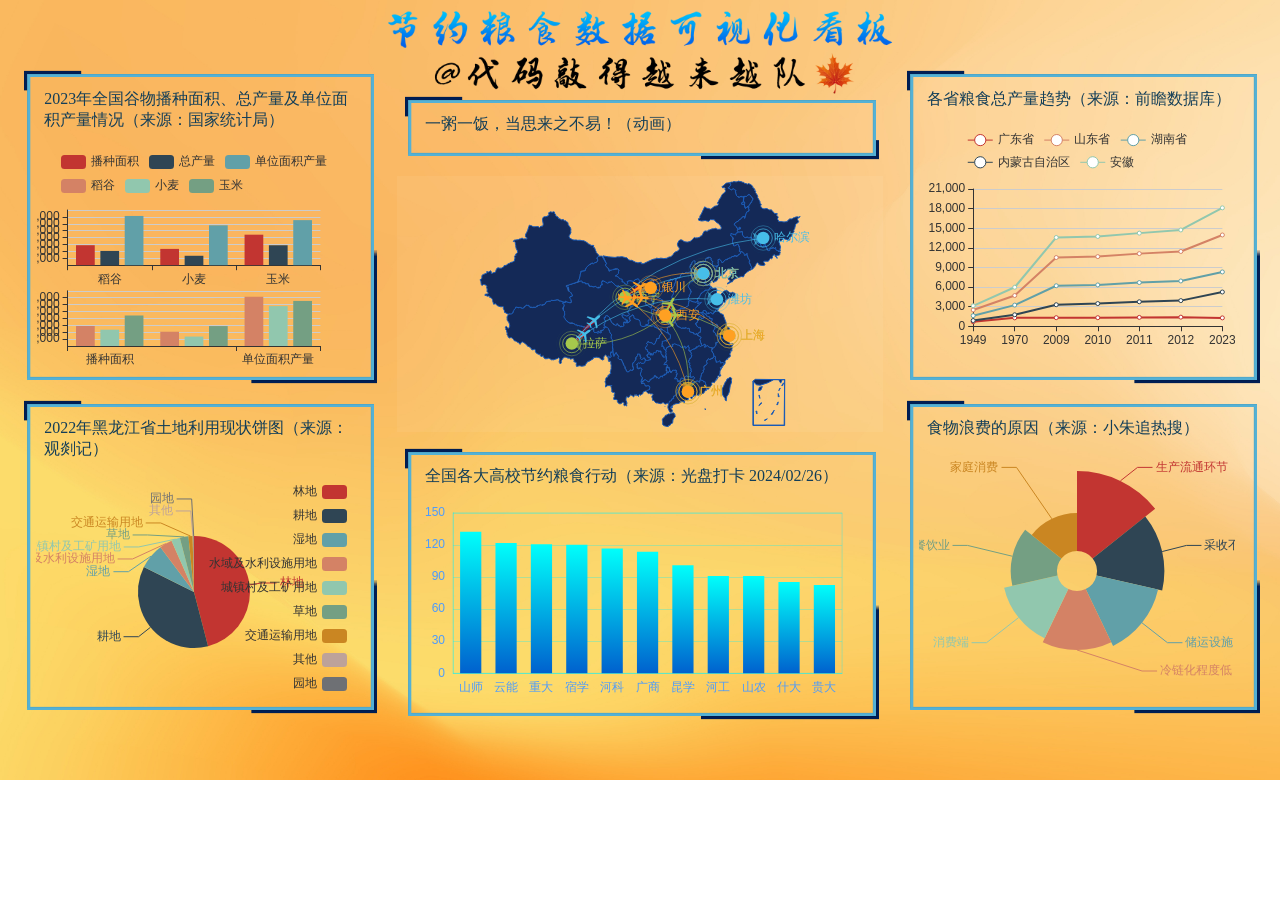
<file: Food conservation data visualization project/index.html>
<!DOCTYPE html>
<html lang="en">
  <head>
    <meta charset="UTF-8" />
    <meta name="viewport" content="width=device-width, initial-scale=1.0" />
    <title>数据可视化项目</title>
    <link rel="stylesheet" href="fonts/icomoon.css" />
    <link rel="stylesheet" href="css/index.css" />
    <script src="js/echarts.min.js"></script>
    <script src="js/flexible.js"></script>
    <script src="js/jquery.min.js"></script>
  </head>

  <body>
    <!-- 父容器大盒子 -->
    <div class="viewport">

      <div class="column">

        <div class="point panel">
          <div class="inner">
            <h3>2023年全国谷物播种面积、总产量及单位面积产量情况（来源：国家统计局）</h3>
            <div class="chart">
              <div class="czm3"></div>
            </div>
          </div>
        </div>

        <!-- 2022年黑龙江省土地利用现状 -->
        <div class="point panel">
          <div class="inner">
            <h3>2022年黑龙江省土地利用现状饼图（来源：观剡记）</h3>
            <div class="chart">
              <div class="pie"></div>
            </div>
          </div>
        </div>
      </div>



      <div class="column">
          <div class="point1 panel">
              <div class="inner">
                  <h3>一粥一饭，当思来之不易！（动画）</h3>
                  <div class="czm5"></div>
                  <div class="chart">

                  </div>
              </div>
          </div>


        <!-- 地图模块 -->
        <div class="map">
<!--          <h3>-->
<!--            <span class="icon-cube"></span>-->
<!--            粮食数据统计-->
<!--          </h3>-->
          <div class="chart">
            <div class="geo"></div>
          </div>
        </div>

        <!-- 全国各大高校节约粮食行动 -->
        <div class="users panel">
          <div class="inner">
            <h3>全国各大高校节约粮食行动（来源：光盘打卡 2024/02/26）</h3>
            <div class="chart">
              <div class="bar"></div>
            </div>
          </div>
        </div>
      </div>


<!--      各省粮食总产量趋势（万吨）-->
      <div class="column">
        <div class="point panel">
          <div class="inner">
            <h3>各省粮食总产量趋势（来源：前瞻数据库）</h3>
            <div class="chart">
              <div class="czm1"></div>
            </div>
          </div>
        </div>

<!--        食物浪费的原因-->
          <div class="point panel">
              <div class="inner">
                  <h3>食物浪费的原因（来源：小朱追热搜）</h3>
                  <div class="chart">
                      <div class="czm"></div>
                  </div>
              </div>
          </div>
      </div>

        </div>

    <script src="js/index.js"></script>
    <!-- 想使用中国地图必须先引用这个china.js文件 -->
    <script src="js/china.js"></script>
    <!-- 引入我们自己的地图js文件 -->
    <script src="js/myMap.js"></script>
  </body>
</html>
</file>
<file: Food conservation data visualization project/fonts/icomoon.css>
@font-face {
  font-family: 'icomoon';
  src:  url('icomoon.eot');
  src:  url('icomoon.eot#iefix') format('embedded-opentype'),
    url('icomoon.ttf') format('truetype'),
    url('icomoon.woff') format('woff'),
    url('icomoon.svg#icomoon') format('svg');
  font-weight: normal;
  font-style: normal;
}

[class^="icon-"], [class*=" icon-"] {
  /* use !important to prevent issues with browser extensions that change fonts */
  font-family: 'icomoon' !important;
  speak: none;
  font-style: normal;
  font-weight: normal;
  font-variant: normal;
  text-transform: none;
  line-height: 1;

  /* Better Font Rendering =========== */
  -webkit-font-smoothing: antialiased;
  -moz-osx-font-smoothing: grayscale;
}

.icon-dot:before {
  content: "\e900";
}
.icon-cup1:before {
  content: "\e901";
}
.icon-cup2:before {
  content: "\e902";
}
.icon-cup3:before {
  content: "\e903";
}
.icon-clock:before {
  content: "\e904";
}
.icon-down:before {
  content: "\e905";
}
.icon-cube:before {
  content: "\e906";
}
.icon-plane:before {
  content: "\e907";
}
.icon-train:before {
  content: "\e908";
}
.icon-bus:before {
  content: "\e909";
}
.icon-bag:before {
  content: "\e90a";
}
.icon-up:before {
  content: "\e90b";
}
</file>
<file: Food conservation data visualization project/css/index.css>
/*清除元素默认的内外边距  */
* {
  margin: 0;
  padding: 0;
  box-sizing: border-box;
}
/*让所有斜体 不倾斜*/
em,
i {
  font-style: normal;
}
/*去掉列表前面的小点*/
li {
  list-style: none;
}
/*图片没有边框   去掉图片底侧的空白缝隙*/
img {
  border: 0; /*ie6*/
  vertical-align: middle;
}
/*让button 按钮 变成小手*/
button {
  cursor: pointer;
}
/*取消链接的下划线*/
a {
  color: #666;
  text-decoration: none;
}

a:hover {
  color: #e33333;
}
h4 {
  font-weight: 400;
}
body {
  background: url(../images/bg4.jpeg) no-repeat 0 0 / cover;
  /* background-size: cover; */
}
/* // 实现rem适配 */
@media screen and (max-width: 1024px) {
  html {
    font-size: 42.66px !important;
  }
}

@media screen and (min-width: 1920px) {
  html {
    font-size: 80px !important;
  }
}
.viewport {
  display: flex;
  min-width: 1024px;
  max-width: 1920px;
  margin: 0 auto;
  padding: 1.1rem 0.25rem 0;
  background: url(../images/logo2.png) no-repeat 0 0 / contain;
  min-height: 780px;
}
.viewport .column {
  flex: 3;
}
.viewport .column:nth-child(2) {
  flex: 4;
  margin: 0.4rem 0.25rem 0;
}
/* 公共面板样式  */
.panel {
  position: relative;
  border: 15px solid transparent;
  border-width: 0.6375rem 0.475rem 0.25rem 1.65rem;
  border-image-source: url(../images/biankuang1.png);
  border-image-slice: 51 38 20 132;
  margin-bottom: 0.25rem;
}
.inner {
  position: absolute;
  top: -0.6375rem;
  left: -1.65rem;
  right: -0.475rem;
  bottom: -0.25rem;
  padding: 0.3rem 0.45rem;
}
.panel h3 {
  font-size: 0.25rem;
  color: #133e58;
  font-weight: 400;
}
/* 概览区域模块制作 */
.overview {
  height: 1.375rem;
}
.overview ul {
  display: flex;
  justify-content: space-between;
}
.overview ul li h4 {
  font-size: 0.35rem;
  color: #fff;
  margin: 0 0 0.1rem 0.06rem;
}
.overview ul li span {
  font-size: 0.2rem;
  color: #4c9bfd;
}
/* 监控区域模块制作 */
.monitor {
  height: 6rem;
}
.monitor .inner {
  padding: 0.3rem 0;
  display: flex;
  flex-direction: column;
}
.monitor .tabs {
  padding: 0 0.45rem;
  margin-bottom: 0.225rem;
  display: flex;
}
.monitor .tabs a {
  color: #1950c4;
  font-size: 0.225rem;
  padding: 0 0.3375rem;
}
.monitor .tabs a:first-child {
  padding-left: 0;
  border-right: 0.025rem solid #00f2f1;
}
.monitor .tabs a.active {
  color: #fff;
}
.monitor .content {
  flex: 1;
  position: relative;
  display: none;
}
.monitor .head {
  display: flex;
  justify-content: space-between;
  line-height: 1.05;
  background-color: rgba(255, 255, 255, 0.1);
  padding: 0.15rem 0.45rem;
  color: #68d8fe;
  font-size: 0.175rem;
}
.monitor .marquee-view {
  position: absolute;
  top: 0.5rem;
  bottom: 0;
  width: 100%;
  overflow: hidden;
}

.monitor .row {
  display: flex;
  justify-content: space-between;
  line-height: 1.05;
  font-size: 0.15rem;
  color: #61a8ff;
  padding: 0.15rem 0.45rem;
}
.monitor .row .icon-dot {
  position: absolute;
  left: 0.2rem;
  opacity: 0;
}
.monitor .row:hover {
  background-color: rgba(255, 255, 255, 0.1);
  color: #68d8fe;
}
.monitor .row:hover .icon-dot {
  opacity: 1;
}
.monitor .col:first-child {
  width: 1rem;
}
.monitor .col:nth-child(2) {
  width: 2.5rem;
  white-space: nowrap;
  text-overflow: ellipsis;
  overflow: hidden;
}
.monitor .col:nth-child(3) {
  width: 1rem;
}
/* 通过CSS3动画滚动marquee */
.marquee-view .marquee {
  animation: move 15s linear infinite;
}
@keyframes move {
  0% {
  }
  100% {
    transform: translateY(-50%);
  }
}
/* 3.鼠标经过marquee 就停止动画 */
.marquee-view .marquee:hover {
  animation-play-state: paused;
}
/* 点位分布统计模块制作 */
.point {
  height: 4.9rem;
}
.point1 {
  height: 1rem;
  display: flex;
}
.point .chart {
  display: flex;
  margin-top: 0.3rem;
  justify-content: space-between;
}
.point .pie {
  width: 6rem;
  height: 3.5rem;
  margin-left: -0.125rem;
}
.point .czm {
  width: 6rem;
  height: 3.5rem;
  margin-left: -0.125rem;
}
.point .czm1 {
  width: 6rem;
  height: 3.5rem;
  margin-left: -0.125rem;
}
.point .czm3 {
  width: 10rem;
  height: 4rem;
  margin-left: -0.125rem;
}
.point1 .czm5 {
  width: 4rem;
  height: 1rem;
  margin-left: -0.125rem;
}
.point .data {
  display: flex;
  flex-direction: column;
  justify-content: space-between;
  width: 2.1rem;
  padding: 0.45rem 0.375rem;
  box-sizing: border-box;
  background-image: url(../images/rect.png);
  background-size: cover;
}
.point h4 {
  margin-bottom: 0.15rem;
  font-size: 0.35rem;
  color: #fff;
}
.point span {
  display: block;
  color: #4c9bfd;
  font-size: 0.2rem;
}
/* 地图模块制作 */
.map {
  height: 4rem;
  margin-bottom: 0.25rem;
  display: flex;
  flex-direction: column;
}
.map h3 {
  line-height: 1;
  padding: 0.2rem 0;
  margin: 0;
  font-size: 0.25rem;
  color: #fff;
  font-weight: 400;
}
.map .icon-cube {
  color: #68d8fe;
}
.map .chart {
  flex: 1;
  background-color: rgba(255, 255, 255, 0.05);
}
.map .geo {
  width: 100%;
  height: 100%;
}
/* 用户统计模块 */
.users {
  height: 4.25rem;
  display: flex;
}
.users .chart {
  display: flex;
  margin-top: 0.3rem;
}
.users .bar {
  width: 7.35rem;
  height: 3rem;
}
.users .data {
  display: flex;
  flex-direction: column;
  justify-content: space-between;
  width: 2.1rem;
  padding: 0.45rem 0.375rem;
  box-sizing: border-box;
  background-image: url(../images/rect.png);
  background-size: cover;
}
.users h4 {
  margin-bottom: 0.15rem;
  font-size: 0.35rem;
  color: #fff;
}
.users span {
  display: block;
  color: #4c9bfd;
  font-size: 0.2rem;
}
/* 订单模块制作 */
.order {
  height: 1.875rem;
}
.order .filter {
  display: flex;
}
.order .filter a {
  display: block;
  height: 0.225rem;
  line-height: 1;
  padding: 0 0.225rem;
  color: #1950c4;
  font-size: 0.225rem;
  border-right: 0.025rem solid #00f2f1;
}
.order .filter a:first-child {
  padding-left: 0;
}
.order .filter a:last-child {
  border-right: none;
}
.order .filter a.active {
  color: #fff;
  font-size: 0.25rem;
}
.order .data {
  display: flex;
  margin-top: 0.25rem;
}
.order .item {
  width: 50%;
}
.order h4 {
  font-size: 0.35rem;
  color: #fff;
  margin-bottom: 0.125rem;
}
.order span {
  display: block;
  color: #4c9bfd;
  font-size: 0.2rem;
}
/* 销售区域 */
.sales {
  height: 3.1rem;
}
.sales .caption {
  display: flex;
  line-height: 1;
}
.sales h3 {
  height: 0.225rem;
  padding-right: 0.225rem;
  border-right: 0.025rem solid #00f2f1;
}
.sales a {
  padding: 0.05rem;
  font-size: 0.2rem;
  margin: -0.0375rem 0 0 0.2625rem;
  border-radius: 0.0375rem;
  color: #0bace6;
}
.sales a.active {
  background-color: #4c9bfd;
  color: #fff;
}
.sales .inner {
  display: flex;
  flex-direction: column;
}
.sales .chart {
  flex: 1;
  padding-top: 0.1875rem;
  position: relative;
}
.sales .label {
  position: absolute;
  left: 0.525rem;
  top: 0.225rem;
  color: #4996f5;
  font-size: 0.175rem;
}
.sales .line {
  width: 100%;
  height: 100%;
  /* background-color: pink; */
}
/* 渠道分布以及季度销售模块 */
.wrap {
  display: flex;
}
.channel,
.quarter {
  flex: 1;
  height: 2.9rem;
}
.channel {
  margin-right: 0.25rem;
}
.channel .data {
  overflow: hidden;
}
.channel .data .radar {
  height: 2.1rem;
  width: 100%;
}
.channel h4 {
  color: #fff;
  font-size: 0.4rem;
  margin-bottom: 0.0625rem;
}
.channel small {
  font-size: 50%;
}
.channel span {
  display: block;
  color: #4c9bfd;
  font-size: 0.175rem;
}
/* 季度区块 */
.quarter .inner {
  display: flex;
  flex-direction: column;
  margin: 0 -0.075rem;
}
.quarter .chart {
  flex: 1;
  padding-top: 0.225rem;
}
.quarter .box {
  position: relative;
}
.quarter .label {
  transform: translate(-50%, -30%);
  color: #fff;
  font-size: 0.375rem;
  position: absolute;
  left: 50%;
  top: 50%;
}
.quarter .label small {
  font-size: 50%;
}
.quarter .gauge {
  height: 1.05rem;
}
.quarter .data {
  display: flex;
  justify-content: space-between;
}
.quarter .item {
  width: 50%;
}
.quarter h4 {
  color: #fff;
  font-size: 0.3rem;
  margin-bottom: 0.125rem;
}
.quarter span {
  display: block;
  width: 100%;
  white-space: nowrap;
  text-overflow: ellipsis;
  overflow: hidden;
  color: #4c9bfd;
  font-size: 0.175rem;
}
/* 全国热榜模块制作 */
/* 排行榜 */
.top {
  height: 3.5rem;
}
.top .inner {
  display: flex;
}
.top .all {
  display: flex;
  flex-direction: column;
  width: 2.1rem;
  color: #4c9bfd;
  font-size: 0.175rem;
  vertical-align: middle;
}
.top .all ul {
  padding-left: 0.15rem;
  margin-top: 0.15rem;
  flex: 1;
  display: flex;
  flex-direction: column;
  justify-content: space-around;
}
.top .all li {
  overflow: hidden;
}
.top .all [class^="icon-"] {
  font-size: 0.45rem;
  vertical-align: middle;
  margin-right: 0.15rem;
}
.top .province {
  flex: 1;
  display: flex;
  flex-direction: column;
  color: #fff;
}
.top .province i {
  padding: 0 0.15rem;
  margin-top: 0.0625rem;
  float: right;
  font-style: normal;
  font-size: 0.175rem;
  color: #0bace6;
}
.top .province s {
  display: inline-block;
  transform: scale(0.8);
  text-decoration: none;
}
.top .province .icon-up {
  color: #dc3c33;
}
.top .province .icon-down {
  color: #36be90;
}
.top .province .data {
  flex: 1;
  display: flex;
  margin-top: 0.175rem;
}
.top .province ul {
  flex: 1;
  line-height: 1;
  margin-bottom: 0.175rem;
}
.top .province ul li {
  display: flex;
  justify-content: space-between;
}
.top .province ul span {
  display: block;
  overflow: hidden;
  white-space: nowrap;
  text-overflow: ellipsis;
}
.top .province ul.sup {
  font-size: 0.175rem;
}
.top .province ul.sup li {
  color: #4995f4;
  padding: 0.15rem;
}
.top .province ul.sup li.active {
  color: #a3c6f2;
  background-color: rgba(10, 67, 188, 0.2);
}
.top .province ul.sub {
  display: flex;
  flex-direction: column;
  justify-content: space-around;
  font-size: 0.15rem;
  background-color: rgba(10, 67, 188, 0.2);
}
.top .province ul.sub li {
  color: #52ffff;
  padding: 0.125rem 0.175rem;
}
.clock {
  position: absolute;
  top: -0.45rem;
  right: 0.5rem;
  font-size: 0.25rem;
  color: #0bace6;
}
.clock i {
  margin-right: 5px;
  font-size: 0.25rem;
}
@media screen and (max-width: 1600px) {
  .top span {
    transform: scale(0.9);
  }
  .top .province ul.sup li {
    padding: 0.125rem 0.15rem;
  }
  .top .province ul.sub li {
    padding: 0.0625rem 0.15rem;
  }
  .quarter span {
    transform: scale(0.9);
  }
}
</file>
